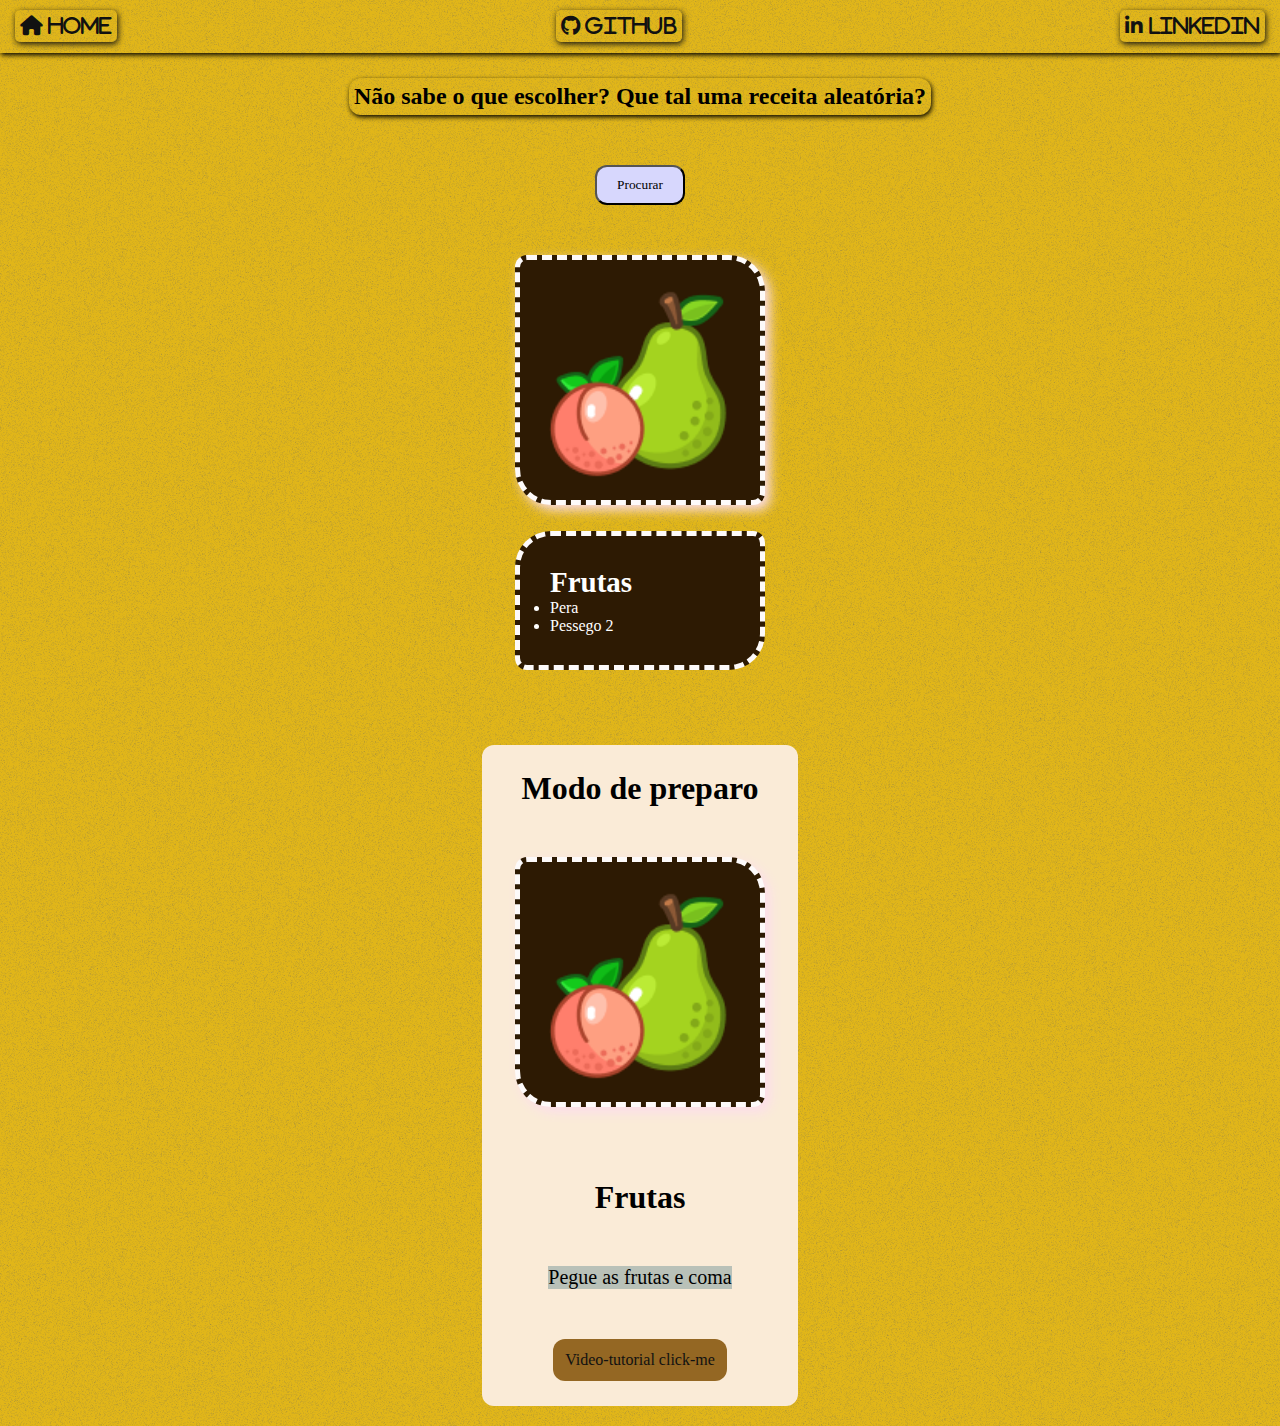
<file: candy.html>
<!DOCTYPE html>
<html lang="en">

<head>
    <meta charset="UTF-8" />
    <meta name="viewport" content="width=device-width, initial-scale=1, shrink-to-fit=no" />
    <meta http-equiv="x-ua-compatible" content="ie=edge" />
    <title>CookSphere</title>
    <link rel="icon" href="/assets/logo/Group 2.png" type="image/x-icon" />
    <link rel="stylesheet" href="https://cdnjs.cloudflare.com/ajax/libs/font-awesome/6.0.0/css/all.min.css" />
    <link rel="stylesheet"
        href="https://fonts.googleapis.com/css2?family=Roboto:wght@300;400;500;700;900&display=swap" />
    <link rel="stylesheet" href="candy.css">
</head>

<body>
    <header>
        <nav>
            <div class="navbar">
                <ul class="navbarlinks">
                    <li>
                        <a class="navlinks" href="home.html"><i class="fas fa-house"> Home</i></a>
                    </li>
                    <li>
                        <a class="navlinks" href="https://github.com/LeandroCarvalho2022" target="_blank"><i
                                class="fab fa-github"> Github</i></a>
                    </li>
                    <li>
                        <a class="navlinks" href="https://www.linkedin.com/in/leandro-carvalho-09481121b/"
                            target="_blank"><i class="fab fa-linkedin-in"> Linkedin</i></a>
                    </li>
                </ul>
            </div>
        </nav>
    </header>
    <div class="container">
        <div class="content">
            <div class="row" id="title">
                <h2>Não sabe o que escolher? Que tal uma receita aleatória?</h2>
            </div>
            <div class="row">
                <div class="col-4">
                    <div class="input-group mb-3">
                        <button class="btn btn-primary" type="button" id="button">Procurar</button>
                    </div>
                </div>
            </div>
            <div class="row">

                <div class="existing-card">
                    <div class=" img">
                        <a href="#"><img class="card-img-top" src="/assets/Icon_fruits.png" alt="Image"></a>
                    </div>
                    <div class="card-body">
                        <h5 class="card-title">Frutas</h5>

                        <ul class="list-group">
                            <!-- Lista de ingredientes existente -->
                            <li class="list-group-item">Pera</li>
                            <li class="list-group-item">Pessego 2</li>
                            <!-- ... outros ingredientes ... -->

                        </ul>
                    </div>
                </div>
            </div>
            <div class="row">
                <div id="google_translate_element"></div>
            </div>

            <div class="col-4" id="howto" style="background-color: antiquewhite;">
                <div class="row">
                    <h1> Modo de preparo </h1>
                </div>
                <div class="row"><img id="#howtoimg" class="card-img-top" src="/assets/Icon_fruits.png" alt=""></div>
                <div class="row">
                    <h1 class="titleinst">Frutas</h1>
                </div>
                <div class="row">
                    <p class="instruc">Pegue as frutas e coma</p>
                </div>
                <div class="row"><a class="anch" id="anch" href="" target="_blank">Video-tutorial click-me</a></div>
            </div>
        </div>

    </div>



    <script type="text/javascript"
        src="//translate.google.com/translate_a/element.js?cb=googleTranslateElementInit"></script>
    <script src="random.js"></script>
</body>

</html>
</file>
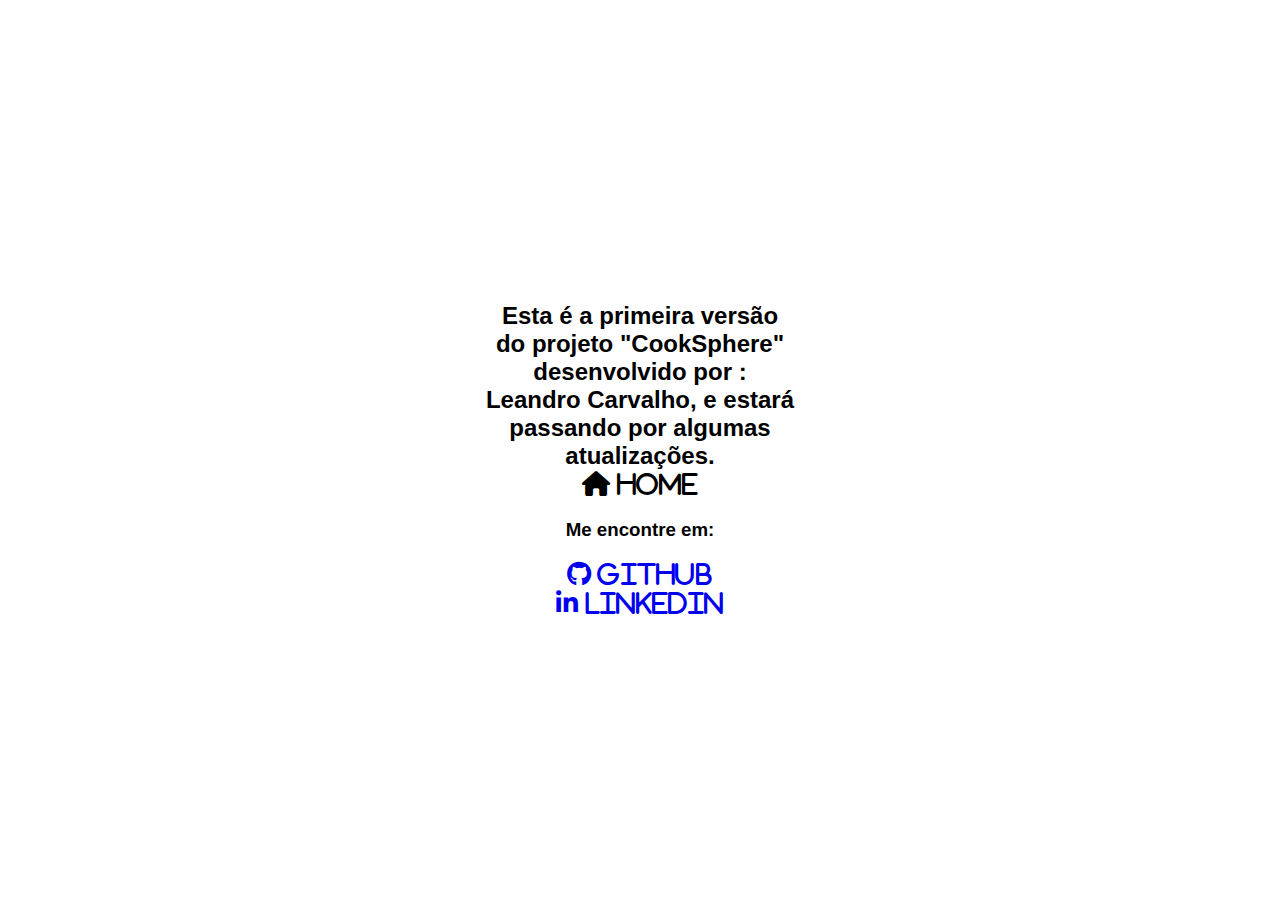
<file: cttform.html>
<!DOCTYPE html>
<html lang="en">
<head>
    <meta charset="UTF-8">
    <meta name="viewport" content="width=device-width, initial-scale=1.0">
    <title>CookSphere</title>
    <link rel="stylesheet" href="cttform.css">
    <link rel="stylesheet" href="https://cdnjs.cloudflare.com/ajax/libs/font-awesome/6.0.0/css/all.min.css" />
    <link href="https://cdn.jsdelivr.net/npm/bootstrap@5.2.3/dist/css/bootstrap.min.css" rel="stylesheet"
        integrity="sha384-rbsA2VBKQhggwzxH7pPCaAqO46MgnOM80zW1RWuH61DGLwZJEdK2Kadq2F9CUG65" crossorigin="anonymous">
</head>
<body>
    <div class="container">
        <h2>Esta é a primeira versão do projeto "CookSphere" desenvolvido por : Leandro Carvalho, e estará passando por algumas atualizações.
            <li>
                <a class="navlinks" style="color: black;" href="/home.html"><i class="fas fa-house"> Home</i></a>
            </li>
        </h2>
        <h3> Me encontre em: </h3>

        <li>
            <a class="navlinks" href="https://github.com/LeandroCarvalho2022" target="_blank"><i
                    class="fab fa-github"> Github</i></a>
        </li>
        <li>
            <a class="navlinks" href="https://www.linkedin.com/in/leandro-carvalho-09481121b/"
                target="_blank"><i class="fab fa-linkedin-in"> Linkedin</i></a>
        </li>
    </div>
</body>
</html>
</file>
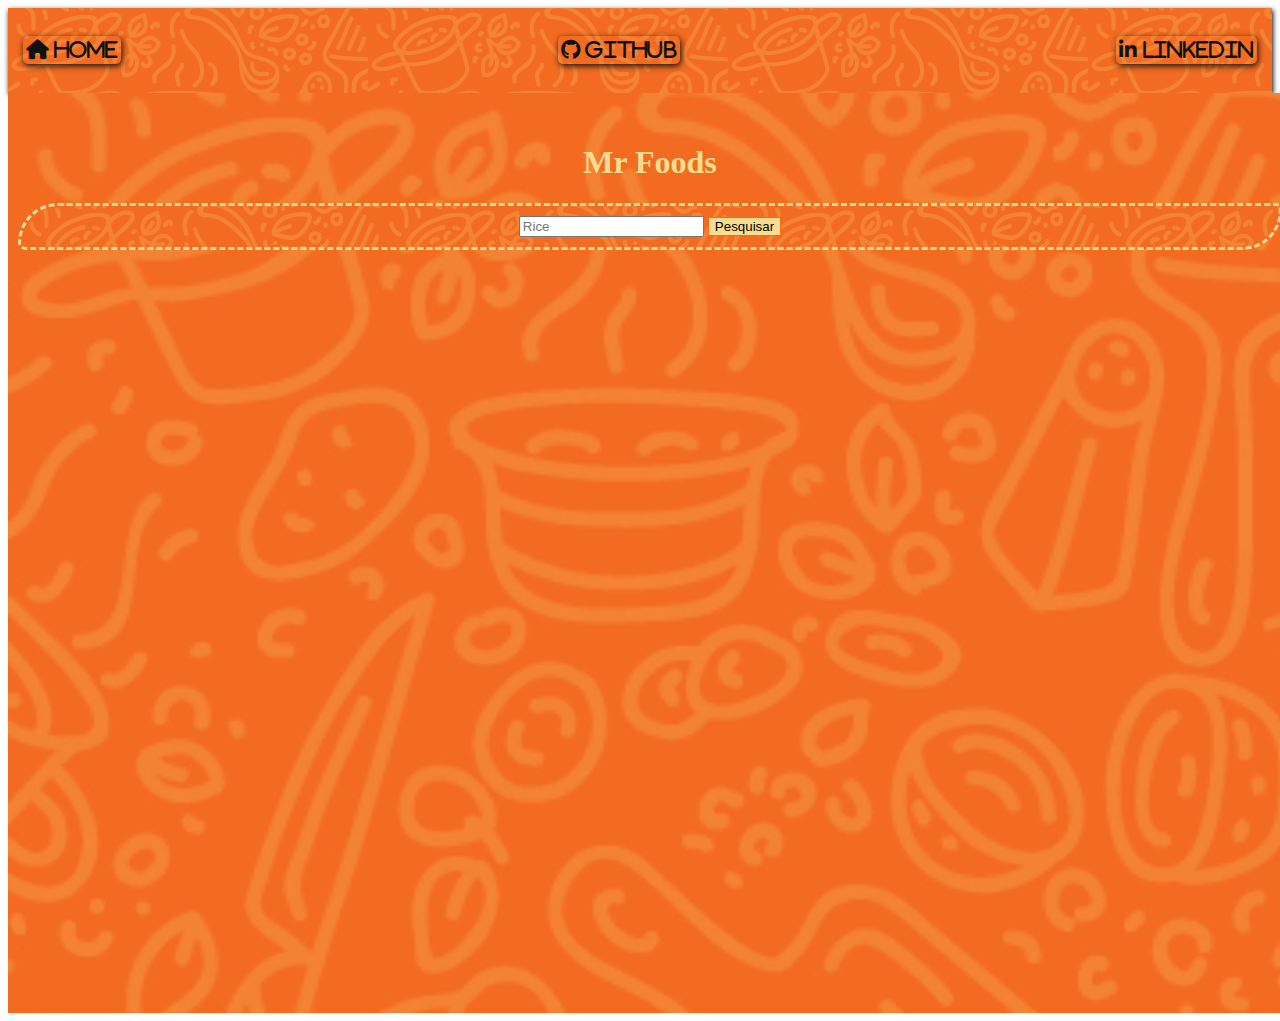
<file: search.html>
<!DOCTYPE html>
<html lang="en">

<head>
    <meta charset="UTF-8">
    <meta http-equiv="X-UA-Compatible" content="IE=edge">
    <meta name="viewport" content="width=device-width, initial-scale=1.0">
    <title>CookSphere</title>
    <link rel="icon" href="/assets/Group 2.png" type="image/x-icon" />
    <link rel="stylesheet" href="https://cdnjs.cloudflare.com/ajax/libs/font-awesome/6.0.0/css/all.min.css" />
    <link href="https://cdn.jsdelivr.net/npm/bootstrap@5.2.3/dist/css/bootstrap.min.css" rel="stylesheet"
        integrity="sha384-rbsA2VBKQhggwzxH7pPCaAqO46MgnOM80zW1RWuH61DGLwZJEdK2Kadq2F9CUG65" crossorigin="anonymous">
    <link rel="stylesheet" href="/search.css">

</head>

<body>

    <header>
        <nav>
            <div class="navbar">
                <ul class="navbarlinks">
                    <li>
                        <a class="navlinks" href="/home.html"><i class="fas fa-house"> Home</i></a>
                    </li>
                    <li>
                        <a class="navlinks" href="https://github.com/LeandroCarvalho2022" target="_blank"><i
                                class="fab fa-github"> Github</i></a>
                    </li>
                    <li>
                        <a class="navlinks" href="https://www.linkedin.com/in/leandro-carvalho-09481121b/"
                            target="_blank"><i class="fab fa-linkedin-in"> Linkedin</i></a>
                    </li>
                </ul>
            </div>
        </nav>
    </header>
    <div class="container1">
        <h1 class="headName">Mr Foods</h1>
        <form action="" class="col-md-6 m-auto py-5">
            <div class="input-group mb-3">
                <input type="text" id="inputName" class="form-control" placeholder="Rice"
                    aria-label="Recipient's username" aria-describedby="button-addon2">
                <button class="btn btn-primary" type="button" id="button">Pesquisar</button>
            </div>
            <div class="row">
                <div id="google_translate_element"></div>
            </div>
        </form>


        <div id="msg">
            <h3>No momento não foi encontrado uma receita com este nome em nosso banco,(Importante!, nesta versão do App a pesquisa deve ser feita em inglês! ) caso esteja com algum problema
                visite nossa
                pagina de tutorial: <a href="#">Pãg</a>
            </h3>
        </div>

        <div id="details">

        </div>

        <div id="items">

        </div>

    </div>

    <div class="row">
    </div>
    <script src="/search.js"></script>
    <script type="text/javascript"
        src="//translate.google.com/translate_a/element.js?cb=googleTranslateElementInit"></script>
</body>


</html>
</file>
<file: candy.css>
* {
  margin: 0;
  padding: 0;
  box-sizing: border-box;
  font-family: 'Times New Roman', Times, serif;
  
}
body {
  background-image: url(/assets/img-noise-1500x1000.png);
  
  width: 100%;
  min-height: 100vh;
  padding-bottom: 10px;
}

.navbar{
  box-shadow: 1px 2px 5px black;
  display: flex;
  justify-content: center;
}

.navbarlinks{
  display: flex;
  justify-content: space-between;
  width: 100%;
  list-style: none;
  padding: 15px;
}
.navlinks{
  text-decoration: none;
  color: #111111;
  font-size: 20px;
  padding: 5px;
  box-shadow: 1px 2px 6px;
  border-radius: 5px;
}
.navlinks:hover{
  color: #ffffff;
  transition: .4s;
  
}

h1{
  width: fit-content;
}
.container {
  justify-content: center;
  display: grid;
  position: absolute;
  width: 100%;
  height: 100%;
  padding: 0px 12px;
}
.content {
  display: grid;
  height: fit-content;
  width: 100%;
  padding-bottom: 20px;
  justify-items: center;
}
.row {
  height: fit-content;
  display: flex;
  justify-content: center;
  width: fit-content;
  margin: 25px;
}
.col-4 {
  display: grid;
  width: 100%;
  height: fit-content;
}
#title{
    box-shadow: 1px 2px 5px;
    border-radius: 12px;
    padding: 5px;
}

input {
  width: auto;
  height: auto;
}
button {
  background-color: #d7d7fd;
  width: 90px;
  height: 40px;
  border-radius: 12px;
}
button:hover{
  font-size: 20px;
  color: white;
  box-shadow: 2px 3px 8px black;
  width: 95px;
  height: 45px;
  transition: .3s;
  background-color: #111111;
}
.card-img-top {
  width: 250px;
  height: 250px;
  border-radius: 12px 36px 12px 36px;
  background-color: rgb(45, 26, 3);
  box-sizing: border-box;
  box-shadow: 5px 5px 12px #fcddec;
  margin-bottom: 22px;
  border: #fdfafa 5px dashed;
}
.card-body {
  overflow: hidden;
  background-color: rgb(45, 26, 3);
  border-radius: 36px 12px 36px 12px;
  padding: 30px;
  border: dashed 5px #fdfafa ;
  color: white;
}
.card-title{
  font-weight: bold;
  font-size: 29px;
}

/* howto */
#howto{
  display: flex;
  justify-content: center ;
  align-items: center ;
  border-radius: 12px;
  
  flex-direction: column;
}
#anch {
  width: fit-content;
  background-color: rgb(148, 103, 35);
  padding: 12px;
  border-radius: 12px;
  text-decoration: none;
  color: #111111;
}
#anch:hover{
  transition: .3s;
  box-shadow: 3px 3px 15px black;
  padding: 15px;
  color: white;
}
.instruc{
  font-size: 20px;
  background-color: #1d5a6d4a;
}


/* media queries */

@media screen and (min-width: 600px) {
    #howto{
      width: 50% !important;
    }
    #howtoimg{
      width: 500px !important;
    }
}
</file>
<file: cttform.css>
*{
	box-sizing: border-box;
	font-family: 'poppins', sans-serif;
}
body{
	margin: 0;
	padding: 0;
	height: 100vh;
	display: flex;
	align-items: center;
	justify-content: center;
}
.container{
	width: 350px;
	background-color: white;
	border-radius: 5px;
	padding: 20px;
	text-align: center;
}
li{
    list-style: none;
}
.navlinks{
	font-size: 25px;
}
.btn{
	border: none !important;
	cursor: pointer;
	background-color: #32cd9c;
	margin: 15px 0;
	font-size: 16px;
	width: 100%;
	padding: 14px;
}
.btn:hover{
	background-color: #1f7d5f;
	color: white;
}
</file>
<file: search.css>
.container1{
    background-image: url(/assets/screen-02\ 1.png);
    background-repeat: no-repeat;
    background-size: cover;
    padding-bottom: 20px;
    min-height: 100vh;
    width: 100%;
    margin: 0;
    padding: 10px;
}
.fa-brands, .fab, .fas{
  font-size: 15px;
}
.navbar{
    box-shadow: 1px 2px 5px black;
    display: flex;
    justify-content: center;
    background-image: url("/assets/screen-02\ 1.png");
  }
  
  .navbarlinks{
    display: flex;
    justify-content: space-between;
    width: 100%;
    list-style: none;
    padding: 15px;
  }
  .navlinks{
    text-decoration: none;
    color: #111111;
    font-size: 20px;
    padding: 3px;
    box-shadow: 1px 2px 6px;
    border-radius: 5px;
  }
  .navlinks:hover{
    color: #F8DD91;
    transition: .4s;
    
  }

.headName{
    color: #F8DD91;
    text-align: center;
    padding-top: 20px;
}
form{
  background-image: url(/assets/screen-02\ 1.png);
  display: grid;
  justify-content: center;
  padding: 10px;
  border-radius: 65px 10px 65px 12px;
  border: dashed #F8DD91;
}
.row{
  display: grid;
  justify-content: center;
}

#button{
  background-color: #F8DD91;
  border: #F36C21 1.5px solid;
}

#msg{
    margin-top: 10px;
    padding: 10px;
    text-align: center;
    color: #F36C21;
    display: none;
    margin-bottom: 20px;
    background-color: #F8DD91;
}
#items{
    display: flex;
    justify-content: center;
    flex-wrap: wrap;
}
.singleItem{
    cursor: pointer;
}
#details{
    display: flex;
    justify-content: center;
    margin-bottom: 10px;
}
@media screen and (min-width: 700px) {
  .fa-brands, .fab, .fas{
    font-size: 20px;
  }
}
</file>
